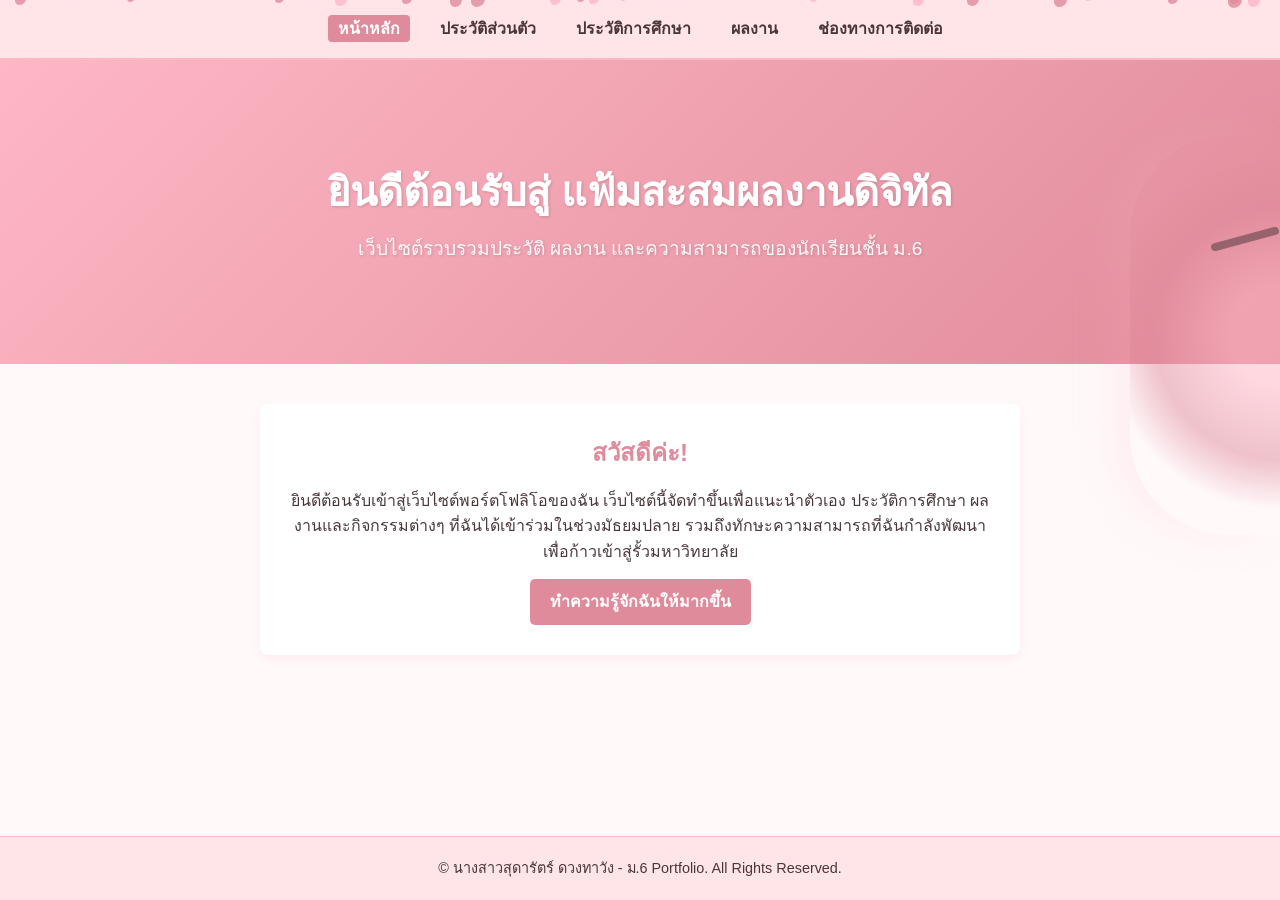
<file: index.html>
<!DOCTYPE html>
<html lang="th">
<head>
    <meta charset="UTF-8">
    <meta name="viewport" content="width=device-width, initial-scale=1.0">
    <title>หน้าหลัก | My Portfolio</title>
    <style>
        /* ==========================================
           SAKURA THEME VARIABLES (ตั้งค่าสีซากุระ)
           ========================================== */
        :root {
            --primary-color: #ffb7c5;      /* ชมพูซากุระหลัก */
            --primary-dark: #e08b9b;       /* ชมพูเข้ม (สำหรับปุ่ม/ลิงก์ตอน Hover) */
            --primary-light: #fff0f2;      /* ชมพูอ่อนมาก */
            --bg-color: #fff9fa;           /* สีพื้นหลังของเว็บไซต์ */
            --dark-text: #4a373a;          /* สีตัวอักษรน้ำตาลเข้มอมชมพู */
            --nav-bg: #ffe4e8;             /* สีพื้นหลังแถบเมนู */
        }

        /* ตั้งค่าฟอนต์และสไตล์พื้นฐาน */
        * {
            margin: 0;
            padding: 0;
            box-sizing: border-box;
            font-family: 'Segoe UI', Tahoma, Geneva, Verdana, sans-serif;
        }

        body {
            background-color: var(--bg-color);
            color: var(--dark-text);
            line-height: 1.6;
        }

        /* แถบเมนูนำทาง (Navigation Bar) */
        nav {
            background-color: var(--nav-bg);
            padding: 1rem;
            position: sticky;
            top: 0;
            z-index: 1000;
            border-bottom: 2px solid var(--primary-color);
        }

        nav ul {
            list-style: none;
            display: flex;
            justify-content: center;
            gap: 20px;
        }

        nav a {
            text-decoration: none;
            color: var(--dark-text);
            font-weight: bold;
            transition: all 0.3s;
            padding: 5px 10px;
            border-radius: 4px;
        }

        nav a:hover, nav a.active {
            color: white;
            background-color: var(--primary-dark);
        }

        /* ส่วนหัวของหน้าเว็บ (Hero Section) เปลี่ยนเป็นไล่เฉดสีชมพู */
        .hero {
            background: linear-gradient(135deg, var(--primary-color), var(--primary-dark));
            color: white;
            text-align: center;
            padding: 100px 20px;
            text-shadow: 1px 1px 3px rgba(0,0,0,0.15);
        }

        .hero h1 {
            font-size: 2.5rem;
            margin-bottom: 10px;
        }

        .hero p {
            font-size: 1.2rem;
            opacity: 0.95;
        }

        /* ส่วนเนื้อหาหลัก (Main Content) */
        .container {
            max-width: 800px;
            margin: 40px auto;
            padding: 0 20px;
            text-align: center;
            position: relative;
            z-index: 2; /* ให้อยู่เหนือกิ่งไม้ซากุระตกแต่ง */
        }

        .intro-text {
            background: white;
            padding: 30px;
            border-radius: 8px;
            box-shadow: 0 4px 10px rgba(255, 183, 197, 0.2);
            margin-bottom: 30px;
        }

        .intro-text h2 {
            color: var(--primary-dark);
            margin-bottom: 15px;
        }

        /* ปุ่มกดเชื่อมต่อไปยังหน้าอื่น */
        .btn {
            display: inline-block;
            background-color: var(--primary-dark);
            color: white;
            padding: 10px 20px;
            text-decoration: none;
            border-radius: 5px;
            transition: background 0.3s;
            margin-top: 15px;
            font-weight: bold;
        }

        .btn:hover {
            background-color: #c97282;
        }

        /* ส่วนท้ายของหน้า (Footer) */
        footer {
            text-align: center;
            padding: 20px;
            background-color: var(--nav-bg);
            color: var(--dark-text);
            position: fixed;
            bottom: 0;
            width: 100%;
            font-size: 0.9rem;
            border-top: 1px solid var(--primary-color);
            z-index: 10;
        }

        /* CSS สำหรับต้นไม้ซากุระครึ่งขวาประดับหน้าเว็บ */
        .sakura-tree-right {
            position: fixed;
            right: 0;
            top: 15%;
            width: 150px;
            height: 400px;
            background: radial-gradient(circle at 100% 50%, var(--primary-color) 20%, var(--primary-dark) 50%, transparent 70%);
            border-radius: 100px 0 0 100px;
            opacity: 0.5;
            pointer-events: none;
            z-index: 1;
            box-shadow: -20px 0 40px rgba(255, 183, 197, 0.3);
        }

        .sakura-tree-right::before {
            content: '';
            position: absolute;
            top: 25%;
            right: 0;
            width: 70px;
            height: 8px;
            background-color: var(--dark-text);
            transform: rotate(-15deg);
            border-radius: 4px;
        }

        /* ปรับแต่งสำหรับหน้าจอมือถือ */
        @media (max-width: 600px) {
            nav ul {
                flex-direction: column;
                align-items: center;
                gap: 10px;
            }
            body {
                padding-bottom: 80px;
            }
            footer {
                position: relative;
                margin-top: 40px;
            }
            .sakura-tree-right {
                display: none; /* ซ่อนต้นไม้บนมือถือป้องกันการบังเนื้อหา */
            }
        }
    </style>
</head>
<body>

    <!-- ต้นไม้ซากุระประดับฝั่งขวา -->
    <div class="sakura-tree-right"></div>

    <nav>
        <ul>
            <li><a href="index.html" class="active">หน้าหลัก</a></li>
            <li><a href="profile.html">ประวัติส่วนตัว</a></li>
            <li><a href="education.html">ประวัติการศึกษา</a></li>
            <li><a href="award.html">ผลงาน</a></li>
            <li><a href="contact.html">ช่องทางการติดต่อ</a></li>
        </ul>
    </nav>

    <header class="hero">
        <h1>ยินดีต้อนรับสู่ แฟ้มสะสมผลงานดิจิทัล</h1>
        <p>เว็บไซต์รวบรวมประวัติ ผลงาน และความสามารถของนักเรียนชั้น ม.6</p>
    </header>

    <main class="container">
        <section class="intro-text">
            <h2>สวัสดีค่ะ!</h2>
            <p>ยินดีต้อนรับเข้าสู่เว็บไซต์พอร์ตโฟลิโอของฉัน เว็บไซต์นี้จัดทำขึ้นเพื่อแนะนำตัวเอง ประวัติการศึกษา ผลงานและกิจกรรมต่างๆ ที่ฉันได้เข้าร่วมในช่วงมัธยมปลาย รวมถึงทักษะความสามารถที่ฉันกำลังพัฒนาเพื่อก้าวเข้าสู่รั้วมหาวิทยาลัย</p>
            <a href="profile.html" class="btn">ทำความรู้จักฉันให้มากขึ้น</a>
        </section>
    </main>

    <footer>
        <p>&copy; นางสาวสุดารัตร์ ดวงทาวัง - ม.6 Portfolio. All Rights Reserved.</p>
    </footer>

    <!-- ดึงสคริปต์เอฟเฟกต์กลีบซากุระร่วง (ให้สร้างไฟล์ sakura-fall.js ไว้ในโฟลเดอร์เดียวกันด้วยนะครับ) -->
        <script>
        document.addEventListener("DOMContentLoaded", () => {
            const style = document.createElement('style');
            style.innerHTML = `
                .sakura-petal {
                    position: fixed;
                    top: -10px;
                    background-color: #ffb7c5;
                    border-radius: 15px 0 15px 10px;
                    pointer-events: none;
                    z-index: 9999;
                    animation: fall linear infinite;
                    opacity: 0.8;
                }
                @keyframes fall {
                    0% { top: -10px; transform: translateX(0) rotate(0deg); }
                    100% { top: 100vh; transform: translateX(100px) rotate(360deg); }
                }
            `;
            document.head.appendChild(style);

            function createPetal() {
                const petal = document.createElement("div");
                petal.classList.add("sakura-petal");
                
                const size = Math.random() * 8 + 6;
                petal.style.width = `${size}px`;
                petal.style.height = `${size + 4}px`;
                petal.style.left = Math.random() * window.innerWidth + "px";
                
                const duration = Math.random() * 3 + 4;
                petal.style.animationDuration = `${duration}s`;
                petal.style.animationDelay = Math.random() * 5 + "s";
                
                const colors = ['#ffb7c5', '#e08b9b', '#ffe4e8'];
                petal.style.backgroundColor = colors[Math.floor(Math.random() * colors.length)];
                
                document.body.appendChild(petal);
                
                setTimeout(() => { petal.remove(); }, duration * 1000);
            }

            for (let i = 0; i < 30; i++) { createPetal(); }
            setInterval(createPetal, 300);
        });
    </script>
</body>
</html>

</body>
</html>
</file>
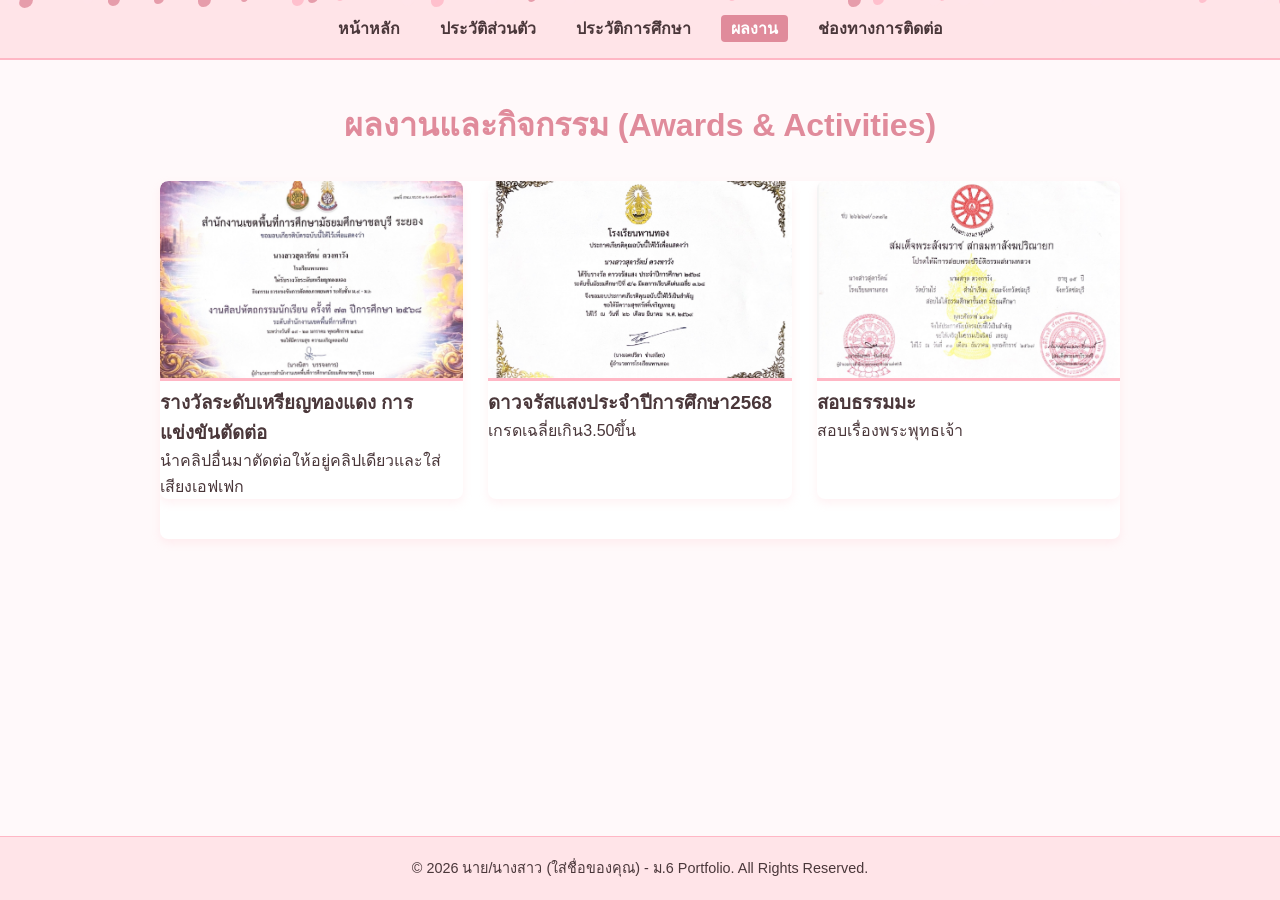
<file: award.html>
<!DOCTYPE html>
<html lang="th">
<head>
    <meta charset="UTF-8">
    <meta name="viewport" content="width=device-width, initial-scale=1.0">
    <title>ผลงานและกิจกรรม | My Portfolio</title>
    <style>
        :root {
            --primary-color: #ffb7c5;      
            --primary-dark: #e08b9b;       
            --primary-light: #fff0f2;      
            --bg-color: #fff9fa;           
            --dark-text: #4a373a;          
            --nav-bg: #ffe4e8;             
        }

        * { margin: 0; padding: 0; box-sizing: border-box; font-family: 'Segoe UI', Tahoma, Geneva, Verdana, sans-serif; }
        body { background-color: var(--bg-color); color: var(--dark-text); line-height: 1.6; padding-bottom: 60px; }

        nav { background-color: var(--nav-bg); padding: 1rem; position: sticky; top: 0; z-index: 1000; border-bottom: 2px solid var(--primary-color); }
        nav ul { list-style: none; display: flex; justify-content: center; gap: 20px; }
        nav a { text-decoration: none; color: var(--dark-text); font-weight: bold; transition: all 0.3s; padding: 5px 10px; border-radius: 4px; }
        nav a:hover, nav a.active { color: white; background-color: var(--primary-dark); }

        .container { max-width: 1000px; margin: 40px auto; padding: 0 20px; }
        .page-title { text-align: center; margin-bottom: 30px; color: var(--primary-dark); }

        .gallery-grid { display: grid; grid-template-columns: repeat(auto-fit, minmax(280px, 1fr)); gap: 25px; margin-bottom: 40px; }
        
        .award-card {
            background: white; border-radius: 8px; overflow: hidden;
            box-shadow: 0 4px 10px rgba(255, 183, 197, 0.2); transition: transform 0.3s, box-shadow 0.3s;
        }
        .award-card:hover { transform: translateY(-5px); box-shadow: 0 8px 15px rgba(224, 139, 155, 0.3); }

        .award-img { width: 100%; height: 200px; object-fit: cover; border-bottom: 3px solid var(--primary-color); }
        .award-info { padding: 20px; }
        
        .award-tag {
            display: inline-block; background-color: var(--primary-light); color: var(--primary-dark);
            font-size: 0.75rem; font-weight: bold; padding: 4px 8px; border-radius: 4px; margin-bottom: 10px;
        }

        .award-info h3 { font-size: 1.2rem; color: var(--dark-text); margin-bottom: 8px; }
        .award-info p { font-size: 0.9rem; color: #a07d83; }

        footer { text-align: center; padding: 20px; background-color: var(--nav-bg); color: var(--dark-text); border-top: 1px solid var(--primary-color); position: fixed; bottom: 0; width: 100%; font-size: 0.9rem; z-index: 10; }

        @media (max-width: 600px) {
            nav ul { flex-direction: column; align-items: center; gap: 10px; }
            body { padding-bottom: 80px; }
            footer { position: relative; margin-top: 40px; }
        }
    </style>
</head>
<body>

    <nav>
        <ul>
            <li><a href="index.html">หน้าหลัก</a></li>
            <li><a href="profile.html">ประวัติส่วนตัว</a></li>
            <li><a href="education.html">ประวัติการศึกษา</a></li>
            <li><a href="award.html" class="active">ผลงาน</a></li>
            <li><a href="contact.html">ช่องทางการติดต่อ</a></li>
        </ul>
    </nav>

    <main class="container">
        <h1 class="page-title">ผลงานและกิจกรรม (Awards & Activities)</h1>
        <div class="gallery-grid">
            <div class="award-card">
              <div class="gallery-grid">
    <div class="award-card">
        <img src="images/IMG_5639.jpeg" alt="รางวัลชนะเลิศ" class="award-img">
          <h3>รางวัลระดับเหรียญทองแดง การแข่งขันตัดต่อ</h3>
                    <p>นำคลิปอื่นมาตัดต่อให้อยู่คลิปเดียวและใส่เสียงเอฟเฟก</p>
        </div>

    <div class="award-card">
        <img src="images/IMG_5637.jpeg" alt="ดาวจรัสแสง" class="award-img">
              <h3>ดาวจรัสแสงประจำปีการศึกษา2568</h3>
                    <p>เกรดเฉลี่ยเกิน3.50ขึ้น</p></p>
        </div>

    <div class="award-card">
        <img src="images/IMG_5638.jpeg" alt="สอบธรรมมะ" class="award-img">
           <h3>สอบธรรมมะ</h3>
                    <p>สอบเรื่องพระพุทธเจ้า</p>
        </div>
</div>

            </div>
        </div>
    </main>

    <footer>
        <p>&copy; 2026 นาย/นางสาว (ใส่ชื่อของคุณ) - ม.6 Portfolio. All Rights Reserved.</p>
    </footer>

       <script>
        document.addEventListener("DOMContentLoaded", () => {
            const style = document.createElement('style');
            style.innerHTML = `
                .sakura-petal {
                    position: fixed;
                    top: -10px;
                    background-color: #ffb7c5;
                    border-radius: 15px 0 15px 10px;
                    pointer-events: none;
                    z-index: 9999;
                    animation: fall linear infinite;
                    opacity: 0.8;
                }
                @keyframes fall {
                    0% { top: -10px; transform: translateX(0) rotate(0deg); }
                    100% { top: 100vh; transform: translateX(100px) rotate(360deg); }
                }
            `;
            document.head.appendChild(style);

            function createPetal() {
                const petal = document.createElement("div");
                petal.classList.add("sakura-petal");
                
                const size = Math.random() * 8 + 6;
                petal.style.width = `${size}px`;
                petal.style.height = `${size + 4}px`;
                petal.style.left = Math.random() * window.innerWidth + "px";
                
                const duration = Math.random() * 3 + 4;
                petal.style.animationDuration = `${duration}s`;
                petal.style.animationDelay = Math.random() * 5 + "s";
                
                const colors = ['#ffb7c5', '#e08b9b', '#ffe4e8'];
                petal.style.backgroundColor = colors[Math.floor(Math.random() * colors.length)];
                
                document.body.appendChild(petal);
                
                setTimeout(() => { petal.remove(); }, duration * 1000);
            }

            for (let i = 0; i < 30; i++) { createPetal(); }
            setInterval(createPetal, 300);
        });
    </script>
</body>
</html>

</body>
</html>
</file>
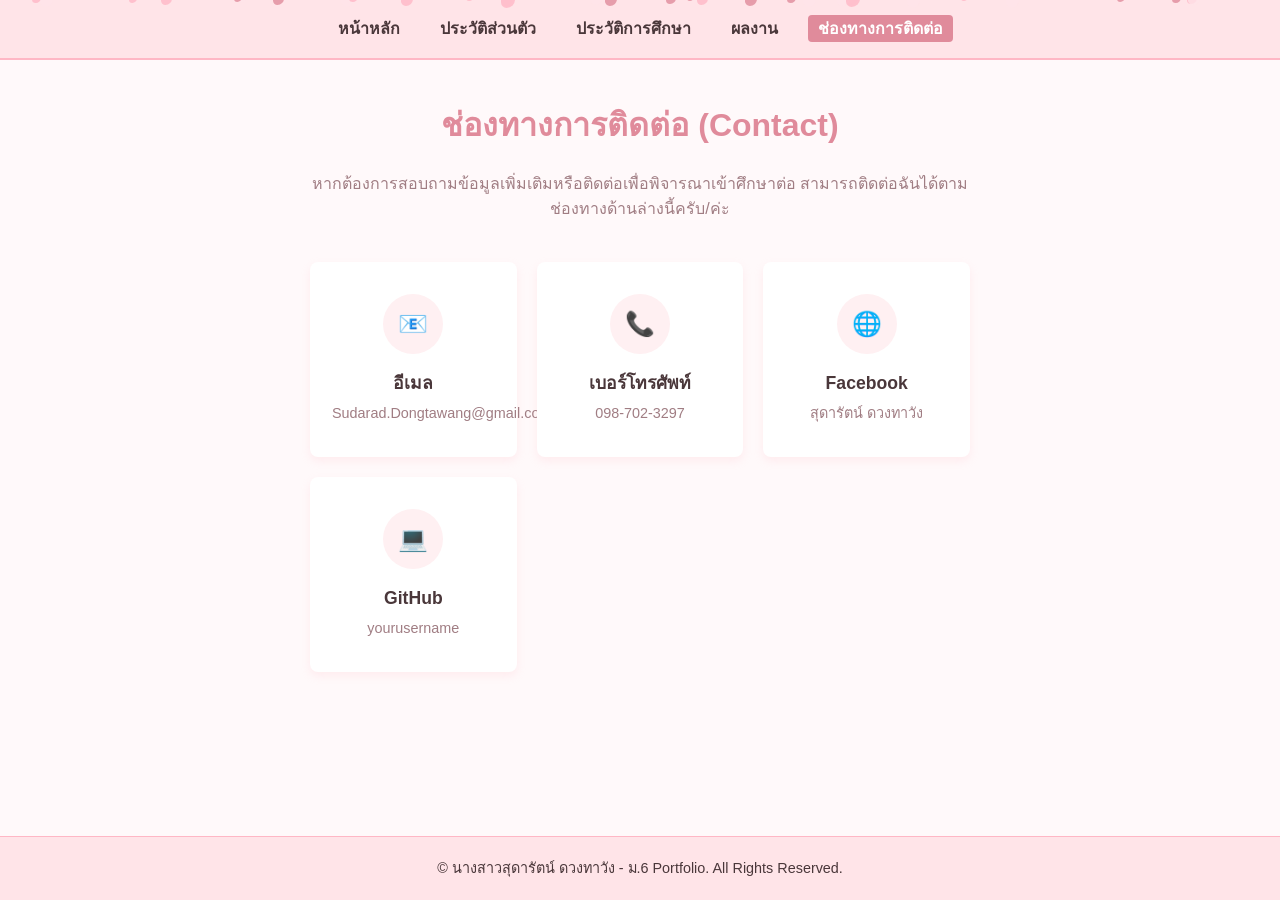
<file: contact.html>
<!DOCTYPE html>
<html lang="th">
<head>
    <meta charset="UTF-8">
    <meta name="viewport" content="width=device-width, initial-scale=1.0">
    <title>ช่องทางการติดต่อ | My Portfolio</title>
    <style>
        :root {
            --primary-color: #ffb7c5;      
            --primary-dark: #e08b9b;       
            --primary-light: #fff0f2;      
            --bg-color: #fff9fa;           
            --dark-text: #4a373a;          
            --nav-bg: #ffe4e8;             
        }

        * { margin: 0; padding: 0; box-sizing: border-box; font-family: 'Segoe UI', Tahoma, Geneva, Verdana, sans-serif; }
        body { background-color: var(--bg-color); color: var(--dark-text); line-height: 1.6; padding-bottom: 60px; }

        nav { background-color: var(--nav-bg); padding: 1rem; position: sticky; top: 0; z-index: 1000; border-bottom: 2px solid var(--primary-color); }
        nav ul { list-style: none; display: flex; justify-content: center; gap: 20px; }
        nav a { text-decoration: none; color: var(--dark-text); font-weight: bold; transition: all 0.3s; padding: 5px 10px; border-radius: 4px; }
        nav a:hover, nav a.active { color: white; background-color: var(--primary-dark); }

        .container { max-width: 700px; margin: 40px auto; padding: 0 20px; text-align: center; }
        .page-title { margin-bottom: 20px; color: var(--primary-dark); }
        .contact-desc { margin-bottom: 40px; color: #a07d83; }

        .contact-grid {
            display: grid; grid-template-columns: repeat(auto-fit, minmax(200px, 1fr)); gap: 20px;
        }

        .contact-card {
            background: white; padding: 30px 20px; border-radius: 8px;
            box-shadow: 0 4px 10px rgba(255, 183, 197, 0.2); transition: transform 0.3s;
            text-decoration: none; color: var(--dark-text);
            border: 2px solid transparent;
        }
        
        .contact-card:hover {
            transform: translateY(-5px); border-color: var(--primary-color);
            box-shadow: 0 8px 15px rgba(224, 139, 155, 0.3);
        }

        .contact-icon {
            display: inline-block; width: 60px; height: 60px; line-height: 60px;
            background-color: var(--primary-light); color: var(--primary-dark);
            border-radius: 50%; font-size: 1.5rem; font-weight: bold; margin-bottom: 15px;
        }

        .contact-card h3 { margin-bottom: 5px; font-size: 1.1rem; }
        .contact-card p { font-size: 0.9rem; color: #a07d83; }

        footer { text-align: center; padding: 20px; background-color: var(--nav-bg); color: var(--dark-text); border-top: 1px solid var(--primary-color); position: fixed; bottom: 0; width: 100%; font-size: 0.9rem; z-index: 10; }

        @media (max-width: 600px) {
            nav ul { flex-direction: column; align-items: center; gap: 10px; }
            body { padding-bottom: 80px; }
            footer { position: relative; margin-top: 40px; }
        }
    </style>
</head>
<body>

    <nav>
        <ul>
            <li><a href="index.html">หน้าหลัก</a></li>
            <li><a href="profile.html">ประวัติส่วนตัว</a></li>
            <li><a href="education.html">ประวัติการศึกษา</a></li>
            <li><a href="award.html">ผลงาน</a></li>
            <li><a href="contact.html" class="active">ช่องทางการติดต่อ</a></li>
        </ul>
    </nav>

    <main class="container">
        <h1 class="page-title">ช่องทางการติดต่อ (Contact)</h1>
        <p class="contact-desc">หากต้องการสอบถามข้อมูลเพิ่มเติมหรือติดต่อเพื่อพิจารณาเข้าศึกษาต่อ สามารถติดต่อฉันได้ตามช่องทางด้านล่างนี้ครับ/ค่ะ</p>
        
        <div class="contact-grid">
            <a href="mailto:youremail@gmail.com" class="contact-card">
                <div class="contact-icon">📧</div>
                <h3>อีเมล</h3>
                <p>Sudarad.Dongtawang@gmail.com</p>
            </a>

            <a href="tel:0801234567" class="contact-card">
                <div class="contact-icon">📞</div>
                <h3>เบอร์โทรศัพท์</h3>
                <p>098-702-3297</p>
            </a>

            <a href="https://facebook.com/yourprofile" target="_blank" class="contact-card">
                <div class="contact-icon">🌐</div>
                <h3>Facebook</h3>
                <p>สุดารัตน์ ดวงทาวัง</p>
            </a>
            
            <a href="https://github.com/yourusername" target="_blank" class="contact-card">
                <div class="contact-icon">💻</div>
                <h3>GitHub</h3>
                <p>yourusername</p>
            </a>
        </div>
    </main>

    <footer>
        <p>&copy; นางสาวสุดารัตน์ ดวงทาวัง - ม.6 Portfolio. All Rights Reserved.</p>
    </footer>

       <script>
        document.addEventListener("DOMContentLoaded", () => {
            const style = document.createElement('style');
            style.innerHTML = `
                .sakura-petal {
                    position: fixed;
                    top: -10px;
                    background-color: #ffb7c5;
                    border-radius: 15px 0 15px 10px;
                    pointer-events: none;
                    z-index: 9999;
                    animation: fall linear infinite;
                    opacity: 0.8;
                }
                @keyframes fall {
                    0% { top: -10px; transform: translateX(0) rotate(0deg); }
                    100% { top: 100vh; transform: translateX(100px) rotate(360deg); }
                }
            `;
            document.head.appendChild(style);

            function createPetal() {
                const petal = document.createElement("div");
                petal.classList.add("sakura-petal");
                
                const size = Math.random() * 8 + 6;
                petal.style.width = `${size}px`;
                petal.style.height = `${size + 4}px`;
                petal.style.left = Math.random() * window.innerWidth + "px";
                
                const duration = Math.random() * 3 + 4;
                petal.style.animationDuration = `${duration}s`;
                petal.style.animationDelay = Math.random() * 5 + "s";
                
                const colors = ['#ffb7c5', '#e08b9b', '#ffe4e8'];
                petal.style.backgroundColor = colors[Math.floor(Math.random() * colors.length)];
                
                document.body.appendChild(petal);
                
                setTimeout(() => { petal.remove(); }, duration * 1000);
            }

            for (let i = 0; i < 30; i++) { createPetal(); }
            setInterval(createPetal, 300);
        });
    </script>
</body>
</html>

</body>
</html>
</file>
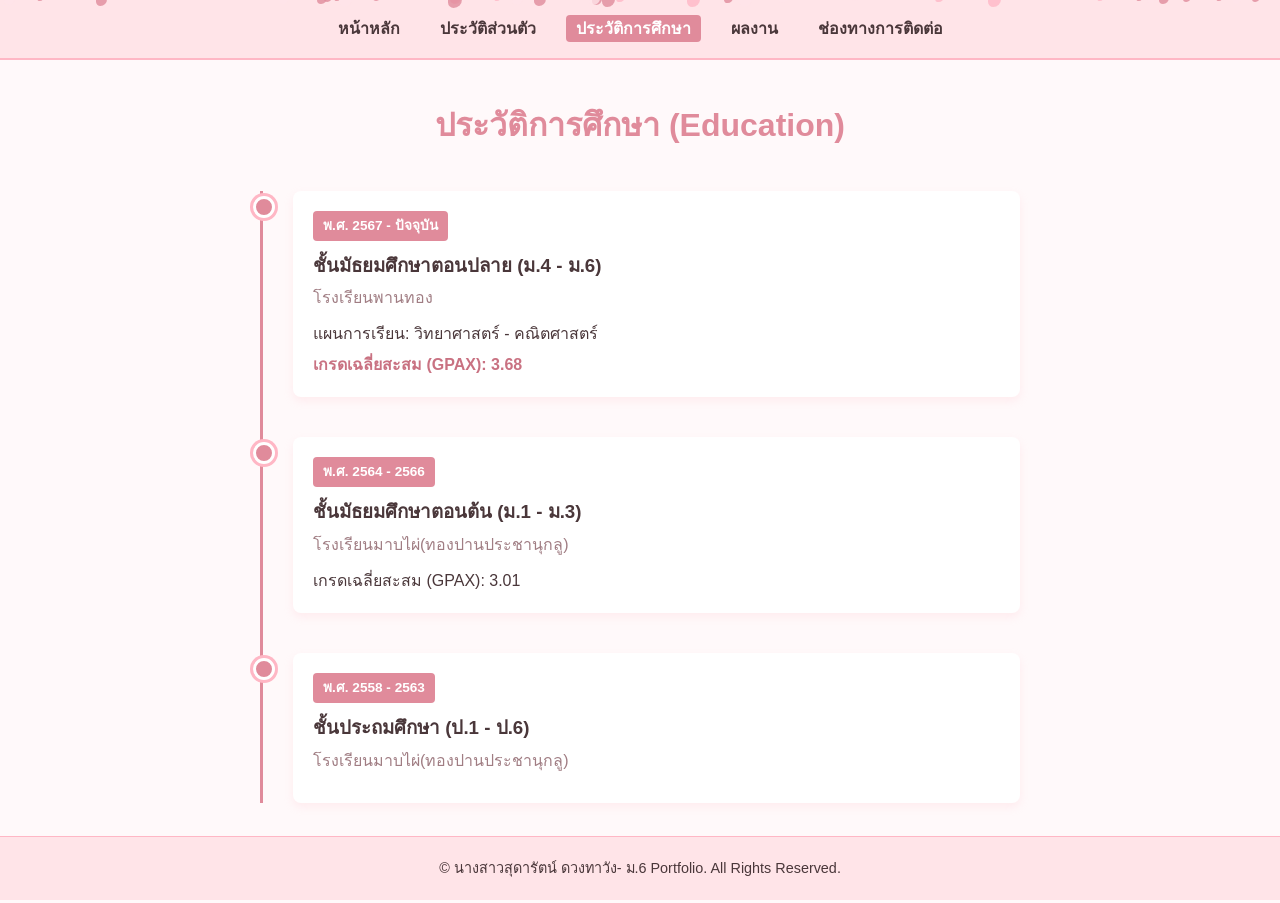
<file: education.html>
<!DOCTYPE html>
<html lang="th">
<head>
    <meta charset="UTF-8">
    <meta name="viewport" content="width=device-width, initial-scale=1.0">
    <title>ประวัติการศึกษา | My Portfolio</title>
    <style>
        :root {
            --primary-color: #ffb7c5;      
            --primary-dark: #e08b9b;       
            --primary-light: #fff0f2;      
            --bg-color: #fff9fa;           
            --dark-text: #4a373a;          
            --nav-bg: #ffe4e8;             
        }

        * { margin: 0; padding: 0; box-sizing: border-box; font-family: 'Segoe UI', Tahoma, Geneva, Verdana, sans-serif; }
        body { background-color: var(--bg-color); color: var(--dark-text); line-height: 1.6; padding-bottom: 60px; }

        nav { background-color: var(--nav-bg); padding: 1rem; position: sticky; top: 0; z-index: 1000; border-bottom: 2px solid var(--primary-color); }
        nav ul { list-style: none; display: flex; justify-content: center; gap: 20px; }
        nav a { text-decoration: none; color: var(--dark-text); font-weight: bold; transition: all 0.3s; padding: 5px 10px; border-radius: 4px; }
        nav a:hover, nav a.active { color: white; background-color: var(--primary-dark); }

        .container { max-width: 800px; margin: 40px auto; padding: 0 20px; }
        .page-title { text-align: center; margin-bottom: 40px; color: var(--primary-dark); }

        /* สไตล์เส้นไทม์ไลน์ ธีมซากุระ */
        .timeline { position: relative; border-left: 3px solid var(--primary-dark); margin: 0 auto; padding-left: 30px; }
        .timeline-item { position: relative; margin-bottom: 40px; }
        
        .timeline-item::before {
            content: ''; position: absolute; width: 16px; height: 16px; border-radius: 50%;
            background-color: var(--primary-dark); left: -40px; top: 5px;
            border: 3px solid white; box-shadow: 0 0 0 3px var(--primary-color);
        }

        .timeline-content {
            background: white; padding: 20px; border-radius: 8px;
            box-shadow: 0 4px 10px rgba(255, 183, 197, 0.2); position: relative;
        }

        .timeline-year {
            display: inline-block; background-color: var(--primary-dark); color: white;
            padding: 4px 10px; font-size: 0.85rem; font-weight: bold; border-radius: 4px; margin-bottom: 10px;
        }

        .timeline-content h3 { color: var(--dark-text); margin-bottom: 5px; }
        .timeline-content h4 { color: #a07d83; font-weight: 500; margin-bottom: 10px; }
        .gpa { font-weight: bold; color: #c97282; margin-top: 5px; }

        footer { text-align: center; padding: 20px; background-color: var(--nav-bg); color: var(--dark-text); border-top: 1px solid var(--primary-color); position: fixed; bottom: 0; width: 100%; font-size: 0.9rem; z-index: 10; }

        @media (max-width: 600px) {
            nav ul { flex-direction: column; align-items: center; gap: 10px; }
            body { padding-bottom: 80px; }
            footer { position: relative; margin-top: 40px; }
        }
    </style>
</head>
<body>

    <nav>
        <ul>
            <li><a href="index.html">หน้าหลัก</a></li>
            <li><a href="profile.html">ประวัติส่วนตัว</a></li>
            <li><a href="education.html" class="active">ประวัติการศึกษา</a></li>
            <li><a href="award.html">ผลงาน</a></li>
            <li><a href="contact.html">ช่องทางการติดต่อ</a></li>
        </ul>
    </nav>

    <main class="container">
        <h1 class="page-title">ประวัติการศึกษา (Education)</h1>
        <div class="timeline">
            <div class="timeline-item">
                <div class="timeline-content">
                    <span class="timeline-year">พ.ศ. 2567 - ปัจจุบัน</span>
                    <h3>ชั้นมัธยมศึกษาตอนปลาย (ม.4 - ม.6)</h3>
                    <h4>โรงเรียนพานทอง </h4>
                    <p>แผนการเรียน: วิทยาศาสตร์ - คณิตศาสตร์</p>
                    <p class="gpa">เกรดเฉลี่ยสะสม (GPAX): 3.68</p>
                </div>
            </div>
            <div class="timeline-item">
                <div class="timeline-content">
                    <span class="timeline-year">พ.ศ. 2564 - 2566</span>
                    <h3>ชั้นมัธยมศึกษาตอนต้น (ม.1 - ม.3)</h3>
                    <h4>โรงเรียนมาบไผ่(ทองปานประชานุกลู)</h4>
                    <p>เกรดเฉลี่ยสะสม (GPAX): 3.01</p>
                </div>
            </div>
            <div class="timeline-item">
                <div class="timeline-content">
                    <span class="timeline-year">พ.ศ. 2558 - 2563</span>
                    <h3>ชั้นประถมศึกษา (ป.1 - ป.6)</h3>
                    <h4>โรงเรียนมาบไผ่(ทองปานประชานุกลู)</h4>
                </div>
            </div>
        </div>
    </main>

    <footer>
        <p>&copy; นางสาวสุดารัตน์ ดวงทาวัง- ม.6 Portfolio. All Rights Reserved.</p>
    </footer>
    <script>
        document.addEventListener("DOMContentLoaded", () => {
            const style = document.createElement('style');
            style.innerHTML = `
                .sakura-petal {
                    position: fixed;
                    top: -10px;
                    background-color: #ffb7c5;
                    border-radius: 15px 0 15px 10px;
                    pointer-events: none;
                    z-index: 9999;
                    animation: fall linear infinite;
                    opacity: 0.8;
                }
                @keyframes fall {
                    0% { top: -10px; transform: translateX(0) rotate(0deg); }
                    100% { top: 100vh; transform: translateX(100px) rotate(360deg); }
                }
            `;
            document.head.appendChild(style);

            function createPetal() {
                const petal = document.createElement("div");
                petal.classList.add("sakura-petal");
                
                const size = Math.random() * 8 + 6;
                petal.style.width = `${size}px`;
                petal.style.height = `${size + 4}px`;
                petal.style.left = Math.random() * window.innerWidth + "px";
                
                const duration = Math.random() * 3 + 4;
                petal.style.animationDuration = `${duration}s`;
                petal.style.animationDelay = Math.random() * 5 + "s";
                
                const colors = ['#ffb7c5', '#e08b9b', '#ffe4e8'];
                petal.style.backgroundColor = colors[Math.floor(Math.random() * colors.length)];
                
                document.body.appendChild(petal);
                
                setTimeout(() => { petal.remove(); }, duration * 1000);
            }

            for (let i = 0; i < 30; i++) { createPetal(); }
            setInterval(createPetal, 300);
        });
    </script>
</body>
</html>

    
</body>
</html>
</file>
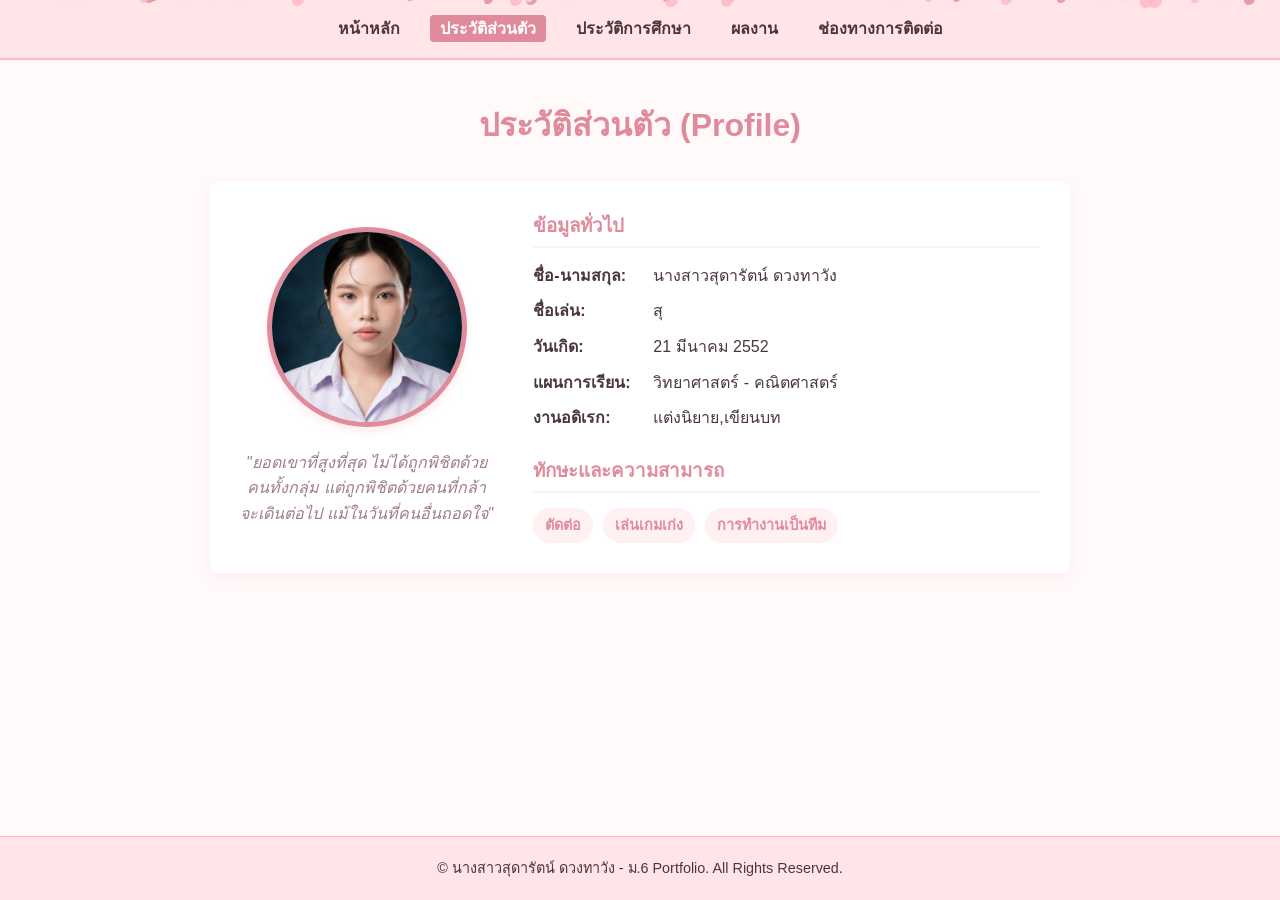
<file: profile.html>
<!DOCTYPE html>
<html lang="th">
<head>
    <meta charset="UTF-8">
    <meta name="viewport" content="width=device-width, initial-scale=1.0">
    <title>ประวัติส่วนตัว | My Portfolio</title>
    <style>
        :root {
            --primary-color: #ffb7c5;      
            --primary-dark: #e08b9b;       
            --primary-light: #fff0f2;      
            --bg-color: #fff9fa;           
            --dark-text: #4a373a;          
            --nav-bg: #ffe4e8;             
        }

        * { margin: 0; padding: 0; box-sizing: border-box; font-family: 'Segoe UI', Tahoma, Geneva, Verdana, sans-serif; }
        body { background-color: var(--bg-color); color: var(--dark-text); line-height: 1.6; padding-bottom: 60px; }

        /* แถบเมนูนำทาง */
        nav { background-color: var(--nav-bg); padding: 1rem; position: sticky; top: 0; z-index: 1000; border-bottom: 2px solid var(--primary-color); }
        nav ul { list-style: none; display: flex; justify-content: center; gap: 20px; }
        nav a { text-decoration: none; color: var(--dark-text); font-weight: bold; transition: all 0.3s; padding: 5px 10px; border-radius: 4px; }
        nav a:hover, nav a.active { color: white; background-color: var(--primary-dark); }

        /* ส่วนเนื้อหาหลัก */
        .container { max-width: 900px; margin: 40px auto; padding: 0 20px; }
        .page-title { text-align: center; margin-bottom: 30px; color: var(--primary-dark); }

        .profile-wrapper {
            display: flex; background: white; padding: 30px; border-radius: 8px;
            box-shadow: 0 4px 10px rgba(255, 183, 197, 0.2); gap: 40px; align-items: center;
        }

        .profile-img-side { flex: 1; text-align: center; }
        .profile-img-side img {
            width: 200px; height: 200px; border-radius: 50%; object-fit: cover;
            border: 5px solid var(--primary-dark); box-shadow: 0 4px 8px rgba(255, 183, 197, 0.3);
        }
        .motto { margin-top: 15px; font-style: italic; color: #a07d83; }

        .profile-info-side { flex: 2; }
        .profile-info-side h3 { color: var(--primary-dark); margin-bottom: 15px; border-bottom: 2px solid var(--primary-light); padding-bottom: 5px; }
        .info-grid { display: grid; grid-template-columns: 120px 1fr; row-gap: 10px; margin-bottom: 25px; }
        .info-label { font-weight: bold; color: var(--dark-text); }

        .skills-container { display: flex; flex-wrap: wrap; gap: 10px; }
        .skill-tag { background-color: var(--primary-light); color: var(--primary-dark); padding: 6px 12px; border-radius: 20px; font-size: 0.9rem; font-weight: bold; }

        footer { text-align: center; padding: 20px; background-color: var(--nav-bg); color: var(--dark-text); border-top: 1px solid var(--primary-color); position: fixed; bottom: 0; width: 100%; font-size: 0.9rem; z-index: 10; }

        @media (max-width: 768px) {
            .profile-wrapper { flex-direction: column; text-align: center; }
            .info-grid { grid-template-columns: 1fr; text-align: left; padding-left: 10px; }
            .skills-container { justify-content: center; }
            nav ul { flex-direction: column; align-items: center; gap: 10px; }
            body { padding-bottom: 80px; }
            footer { position: relative; margin-top: 40px; }
        }
    </style>
</head>
<body>

    <nav>
        <ul>
            <li><a href="index.html">หน้าหลัก</a></li>
            <li><a href="profile.html" class="active">ประวัติส่วนตัว</a></li>
            <li><a href="education.html">ประวัติการศึกษา</a></li>
            <li><a href="award.html">ผลงาน</a></li>
            <li><a href="contact.html">ช่องทางการติดต่อ</a></li>
        </ul>
    </nav>

    <main class="container">
        <h1 class="page-title">ประวัติส่วนตัว (Profile)</h1>
        <div class="profile-wrapper">
        <div class="profile-img-side">
    <img src="images/IMG_5533.jpeg" alt="รูปถ่ายของสุดารัตน์">
    
    <p class="motto">"ยอดเขาที่สูงที่สุด ไม่ได้ถูกพิชิตด้วยคนทั้งกลุ่ม แต่ถูกพิชิตด้วยคนที่กล้าจะเดินต่อไป แม้ในวันที่คนอื่นถอดใจ"</p>
</div>

            <div class="profile-info-side">
                <h3>ข้อมูลทั่วไป</h3>
                <div class="info-grid">
                    <div class="info-label">ชื่อ-นามสกุล:</div>
                    <div>นางสาวสุดารัตน์ ดวงทาวัง</div>
                    <div class="info-label">ชื่อเล่น:</div>
                    <div>สุ</div>
                    <div class="info-label">วันเกิด:</div>
                    <div>21 มีนาคม 2552</div>
                    <div class="info-label">แผนการเรียน:</div>
                    <div>วิทยาศาสตร์ - คณิตศาสตร์</div>
                    <div class="info-label">งานอดิเรก:</div>
                    <div> แต่งนิยาย,เขียนบท</div>
                </div>
                <h3>ทักษะและความสามารถ</h3>
                <div class="skills-container">
                    <span class="skill-tag">ตัดต่อ</span>
                    <span class="skill-tag">เล่นเกมเก่ง</span>
        
                    <span class="skill-tag">การทำงานเป็นทีม</span>
                </div>
            </div>
        </div>
    </main>

    <footer>
        <p>&copy; นางสาวสุดารัตน์ ดวงทาวัง - ม.6 Portfolio. All Rights Reserved.</p>
    </footer>

        <script>
        document.addEventListener("DOMContentLoaded", () => {
            const style = document.createElement('style');
            style.innerHTML = `
                .sakura-petal {
                    position: fixed;
                    top: -10px;
                    background-color: #ffb7c5;
                    border-radius: 15px 0 15px 10px;
                    pointer-events: none;
                    z-index: 9999;
                    animation: fall linear infinite;
                    opacity: 0.8;
                }
                @keyframes fall {
                    0% { top: -10px; transform: translateX(0) rotate(0deg); }
                    100% { top: 100vh; transform: translateX(100px) rotate(360deg); }
                }
            `;
            document.head.appendChild(style);

            function createPetal() {
                const petal = document.createElement("div");
                petal.classList.add("sakura-petal");
                
                const size = Math.random() * 8 + 6;
                petal.style.width = `${size}px`;
                petal.style.height = `${size + 4}px`;
                petal.style.left = Math.random() * window.innerWidth + "px";
                
                const duration = Math.random() * 3 + 4;
                petal.style.animationDuration = `${duration}s`;
                petal.style.animationDelay = Math.random() * 5 + "s";
                
                const colors = ['#ffb7c5', '#e08b9b', '#ffe4e8'];
                petal.style.backgroundColor = colors[Math.floor(Math.random() * colors.length)];
                
                document.body.appendChild(petal);
                
                setTimeout(() => { petal.remove(); }, duration * 1000);
            }

            for (let i = 0; i < 30; i++) { createPetal(); }
            setInterval(createPetal, 300);
        });
    </script>
</body>
</html>

</body>
</html>
</file>
